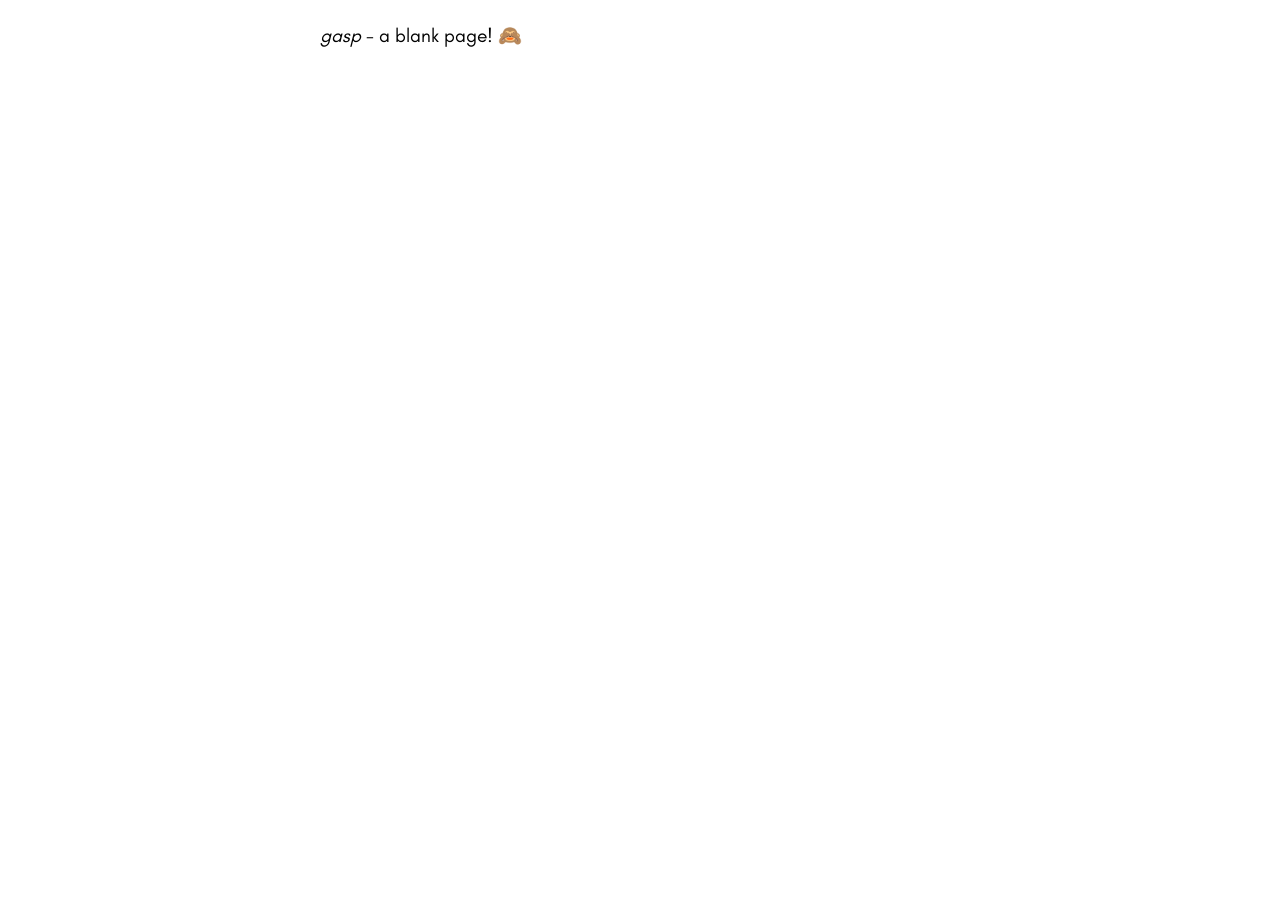
<file: blank.html>
<!doctype html>
<html lang="en">
  <head>
    <meta charset="UTF-8" />
    <meta name="viewport" content="width=device-width, initial-scale=1.0" />
    
    <link rel="icon" type="image/png" sizes="32x32" href="[data-uri]">
    <title>Prosocial Engineering</title>
    <link rel="stylesheet" href="./assets/base.660c5bfb.css">
  </head>
  <body>
    <main>
      
      
      <p><i>gasp</i> - a blank page! 🙈</p>

    </main>
  </body>
</html>
</file>
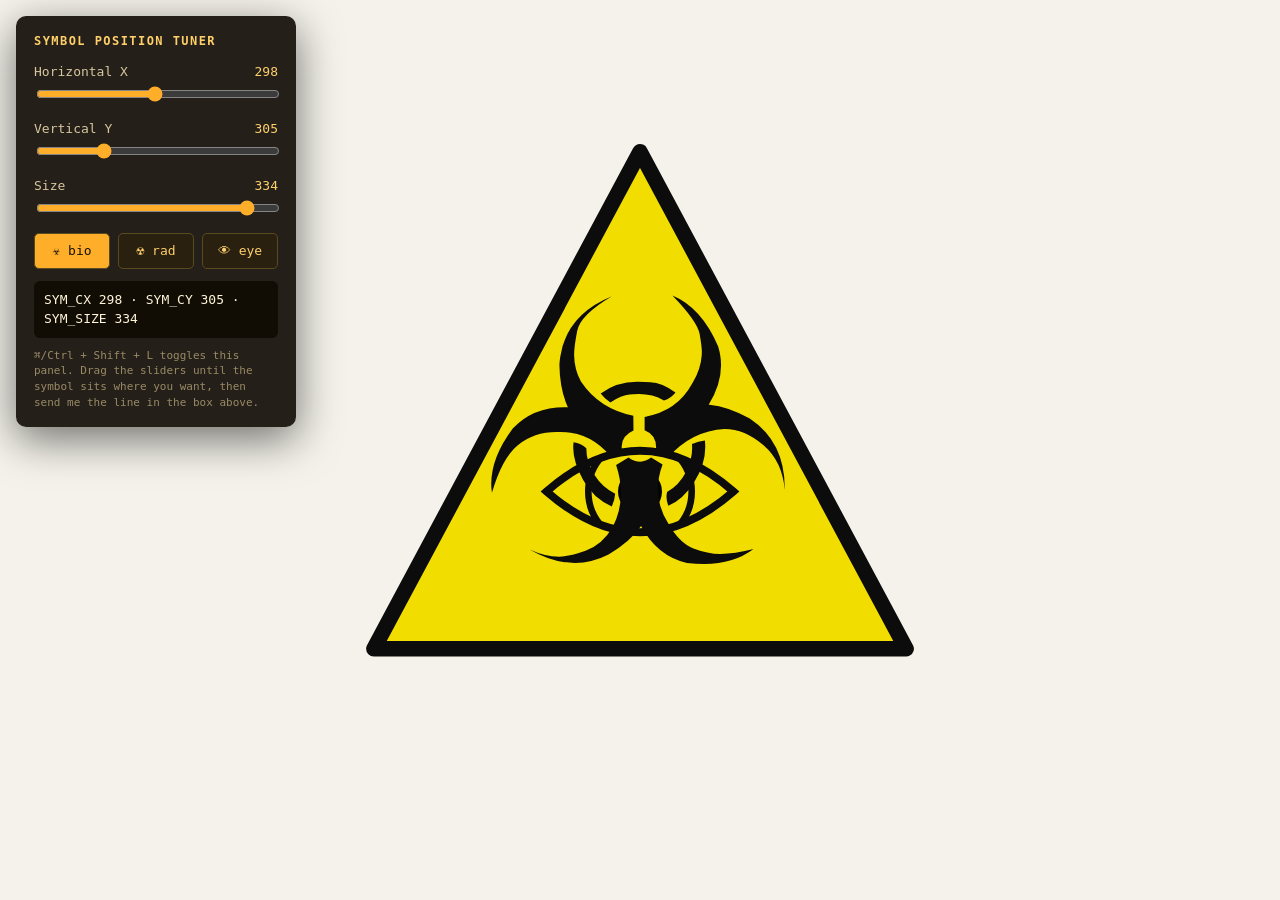
<file: demo_test.html>
<!doctype html>
<html lang="en">
<head>
  <meta charset="utf-8" />
  <meta name="viewport" content="width=device-width, initial-scale=1, viewport-fit=cover" />
  <meta name="color-scheme" content="light" />
  <title>INFOHAZARD — symbol position tuner</title>
  <link rel="stylesheet" href="puzzle.css" />
  <link rel="stylesheet" href="landing.css" />
  <style>
    /* ── tuner panel (dev tool) ── */
    #tuner {
      position: fixed; top: 16px; left: 16px; z-index: 200; display: none; width: 280px;
      background: rgba(20,16,8,.93); color: #f4eede; padding: 16px 18px; border-radius: 10px;
      font: 13px/1.5 ui-monospace, "SF Mono", Menlo, monospace; box-shadow: 0 12px 44px rgba(0,0,0,.55);
      -webkit-backdrop-filter: blur(4px); backdrop-filter: blur(4px);
    }
    #tuner.open { display: block; }
    #tuner h3 { margin: 0 0 4px; font-size: 12px; letter-spacing: .12em; color: #ffcf6a; }
    #tuner label { display: block; margin: 12px 0 2px; color: #d8c79e; }
    #tuner input[type=range] { width: 100%; accent-color: #ffae2a; }
    #tuner .val { float: right; color: #ffcf6a; }
    #tuner .row { display: flex; gap: 8px; margin-top: 12px; }
    #tuner button { flex: 1; background: #2a2010; color: #ffcf6a; border: 1px solid #5a4a20; border-radius: 5px; padding: 7px; cursor: pointer; font: inherit; }
    #tuner button.on { background: #ffae2a; color: #1a1206; }
    #readout { margin-top: 12px; padding: 9px 10px; background: #110d05; border-radius: 6px; color: #fff4d8; user-select: all; font-size: 13px; }
    #tuner .hint { margin-top: 10px; color: #9a8a66; font-size: 11px; line-height: 1.45; }
  </style>
</head>
<body>
  <main id="hero">
    <svg id="hazard" viewBox="0 0 600 560" xmlns="http://www.w3.org/2000/svg" role="img" aria-label="symbol tuner">
      <defs>
        <radialGradient id="iris" cx="50%" cy="48%" r="52%">
          <stop id="s0" offset="0%" stop-color="#fffbd0" /><stop id="s1" offset="34%" stop-color="#f2dd00" />
          <stop id="s2" offset="72%" stop-color="#a07a00" /><stop id="s3" offset="100%" stop-color="#3a2a00" />
        </radialGradient>
        <radialGradient id="sclera" cx="50%" cy="50%" r="60%">
          <stop offset="0%" stop-color="#16160f" /><stop offset="100%" stop-color="#050504" />
        </radialGradient>
        <clipPath id="eyeClip" clipPathUnits="userSpaceOnUse"><path d="M 215 355 Q 300 281 385 355 Q 300 429 215 355 Z" /></clipPath>
        <mask id="iMask" maskUnits="userSpaceOnUse" maskContentUnits="userSpaceOnUse">
          <rect x="246" y="301" width="108" height="108" fill="#fff" />
          <circle cx="300" cy="346.5" r="3.4" fill="#000" />
          <rect x="296.8" y="351.5" width="6.4" height="14" rx="3.2" fill="#000" />
        </mask>
      </defs>
      <polygon id="triangle" class="tri" points="300,46 542,498 58,498" fill="none" stroke="#eaff00" stroke-width="14" stroke-linejoin="round" />
      <g clip-path="url(#eyeClip)">
        <g id="lid">
          <ellipse id="scleraE" cx="300" cy="355" rx="120" ry="68" fill="url(#sclera)" />
          <g id="gaze">
            <circle id="irisC" cx="300" cy="355" r="47" fill="url(#iris)" />
            <circle id="pupil" cx="300" cy="355" r="20" fill="#040403" mask="url(#iMask)" />
            <circle id="hi" cx="285" cy="340" r="7.5" fill="#fffbe6" opacity="0.8" />
          </g>
        </g>
      </g>
      <path id="rim" class="rim" d="M 215 355 Q 300 281 385 355 Q 300 429 215 355 Z" fill="none" stroke="#9bbf00" stroke-width="3" />
      <path id="crease" class="crease" d="M 222 356 Q 300 361 378 356" fill="none" stroke="#7d9a00" stroke-width="3" stroke-linecap="round" />
      <!-- the symbol being tuned (centred on its real rendered bounds) -->
      <text id="flipSym" x="300" y="342" text-anchor="middle" font-size="248" fill="#0c0c0c">&#9763;</text>
    </svg>
  </main>

  <div id="tuner">
    <h3>SYMBOL POSITION TUNER</h3>
    <label>Horizontal&nbsp;X <span class="val" id="vx">300</span></label>
    <input id="rx" type="range" min="220" max="380" value="300" step="1" />
    <label>Vertical&nbsp;Y <span class="val" id="vy">342</span></label>
    <input id="ry" type="range" min="280" max="430" value="342" step="1" />
    <label>Size <span class="val" id="vs">248</span></label>
    <input id="rs" type="range" min="120" max="340" value="248" step="2" />
    <div class="row">
      <button id="bBio" class="on">&#9763; bio</button>
      <button id="bRad">&#9762; rad</button>
      <button id="bEye">&#128065; eye</button>
    </div>
    <div id="readout">SYM_CX 298 · SYM_CY 305 · SYM_SIZE 334</div>
    <div class="hint">⌘/Ctrl + Shift + L toggles this panel. Drag the sliders until the symbol sits where you want, then send me the line in the box above.</div>
  </div>

  <script>
    const fs = document.getElementById('flipSym');
    const rx = document.getElementById('rx'), ry = document.getElementById('ry'), rs = document.getElementById('rs');
    const vx = document.getElementById('vx'), vy = document.getElementById('vy'), vs = document.getElementById('vs');
    const readout = document.getElementById('readout');
    const bBio = document.getElementById('bBio'), bRad = document.getElementById('bRad'), bEye = document.getElementById('bEye');
    const eyeVis = [document.querySelector('g[clip-path="url(#eyeClip)"]'), document.getElementById('rim'), document.getElementById('crease')].filter(Boolean);

    // per-mode state — defaults are the values dialed in so far (eye size is a scale %, native = 100)
    const MODES = {
      bio: { kind: 'sym', sym: '☣', x: 298, y: 305, size: 334, xr: [220, 380], yr: [260, 430], sr: [120, 360], step: 2 },
      rad: { kind: 'sym', sym: '☢', x: 301, y: 328, size: 340, xr: [220, 380], yr: [260, 430], sr: [120, 360], step: 2 },
      eye: { kind: 'eye',           x: 300, y: 355, size: 137, xr: [200, 400], yr: [260, 440], sr: [40, 220], step: 1 },
    };
    let mode = 'bio';

    function render() {
      const m = MODES[mode];
      vx.textContent = m.x; vy.textContent = m.y; vs.textContent = m.size + (m.kind === 'eye' ? '%' : '');
      if (m.kind === 'sym') {
        fs.style.display = ''; fs.textContent = m.sym;
        fs.setAttribute('font-size', m.size); fs.setAttribute('x', m.x); fs.setAttribute('y', m.y);
        try { const bb = fs.getBBox(); fs.setAttribute('y', (m.y + (m.y - (bb.y + bb.height / 2))).toFixed(1)); } catch (e) {}
        eyeVis.forEach((el) => el.removeAttribute('transform'));     // eye at native size
        readout.textContent = 'SYM_CX ' + m.x + ' · SYM_CY ' + m.y + ' · SYM_SIZE ' + m.size;
      } else {
        fs.style.display = 'none';
        const s = m.size / 100;
        eyeVis.forEach((el) => el.setAttribute('transform', 'translate(' + m.x + ' ' + m.y + ') scale(' + s.toFixed(3) + ') translate(-300 -355)'));
        readout.textContent = 'EYE_CX ' + m.x + ' · EYE_CY ' + m.y + ' · EYE_SCALE ' + m.size + '%';
      }
    }
    function syncSliders() {
      const m = MODES[mode];
      rx.min = m.xr[0]; rx.max = m.xr[1]; rx.value = m.x;
      ry.min = m.yr[0]; ry.max = m.yr[1]; ry.value = m.y;
      rs.min = m.sr[0]; rs.max = m.sr[1]; rs.step = m.step; rs.value = m.size;
    }
    rx.oninput = ry.oninput = rs.oninput = () => { const m = MODES[mode]; m.x = +rx.value; m.y = +ry.value; m.size = +rs.value; render(); };
    function pick(newMode, btn) { mode = newMode; [bBio, bRad, bEye].forEach((b) => b.classList.remove('on')); btn.classList.add('on'); syncSliders(); render(); }
    bBio.onclick = () => pick('bio', bBio);
    bRad.onclick = () => pick('rad', bRad);
    bEye.onclick = () => pick('eye', bEye);
    document.addEventListener('keydown', (e) => {
      if ((e.metaKey || e.ctrlKey) && e.shiftKey && (e.key === 'l' || e.key === 'L')) {
        e.preventDefault(); document.getElementById('tuner').classList.toggle('open');
      }
    });
    syncSliders(); render();
    document.getElementById('tuner').classList.add('open');   // start open so it's discoverable
  </script>
</body>
</html>
</file>
<file: assets/base.660c5bfb.css>
@font-face{font-family:Glacial-light;src:url(./glacial-indifference.regular.de1eddf3.otf)}@font-face{font-family:Glacial-bold;src:url(./glacial-indifference.bold.b9007828.otf)}:root{--text-color: #000000;--muted-color: #989898}html{color:var(--text-color);padding:5px;font-family:Glacial-light}main{max-width:640px;margin:0 auto;font-size:1.2rem}@media (min-width: 641px){main{padding:0 1rem}}.big{font-size:1.3rem}.small{font-size:.8rem}h1,h2,h3,h4,h5,h6{color:var(--muted-color)}hr{margin-top:3rem;margin-bottom:3rem;width:50%;border:none;border-top:1px solid #d0d7de}a{color:var(--muted-color);text-underline-offset:3px}a:hover{text-decoration:none}
</file>
<file: puzzle.css>
/* puzzle.css — the gate: eye · triangle · heart-drag · alarm. Paired with puzzle.js.
   The Last Psyop reveal/landing styles live in landing.css (both linked by index.html). */
:root { --dread: 0; color-scheme: light; }
* { box-sizing: border-box; }
html, body { margin: 0; height: 100%; }
/* light root → the address-bar / overscroll gap on mobile blends with the page instead of
   flashing a grey strip (it used to be dark, which showed on Safari/Chrome/DuckDuckGo). */
html { background: #f4f2ea; }
body { background: #f4f2ea; }
/* EYE MODE: locked — no scroll, no overscroll/pull, no zoom, no text-select */
body {
  font: 400 17px/1.7 -apple-system, BlinkMacSystemFont, "Segoe UI", Helvetica, sans-serif; color: #141008;
  overflow: hidden; overscroll-behavior: none; touch-action: none;
  -webkit-user-select: none; user-select: none; -webkit-tap-highlight-color: transparent;
}
#eyeHit { cursor: pointer; }
#boom { position: fixed; top: 0; left: 0; width: 100vw; height: 100vh; z-index: 80; pointer-events: none; display: none; }

/* ░ THE EYE — inverted scheme: white world, solid yellow triangle w/ black line ░ */
#hero {
  /* STATIC svh (not dynamic dvh): dvh is recomputed a frame after load on Firefox once the toolbar
     settles, which moved the static-sized triangle down-then-up into place. svh equals vh on desktop
     and stays put. Kept identical to the inlined critical CSS in index.html so there's no reflow. */
  min-height: 100vh; min-height: 100svh; display: flex; align-items: center; justify-content: center;
  padding: 1rem 1rem calc(11vh + env(safe-area-inset-bottom, 0px));   /* room at the bottom for the heart, above the gesture bar */
  background: #f4f2ea; transition: opacity 1s ease;
}
#hazard { width: min(92vw, 88vh, 660px); height: auto; flex: none; position: relative; z-index: 1; will-change: transform; }
.tri { fill: #f2dd00; stroke: #0c0c0c; stroke-width: 14; transition: opacity .9s ease; }
.rim { stroke: #0c0c0c; stroke-width: 7; }
/* the closed-lid line — starts hidden (the eye opens with no blink); JS fades it in only while the
   lid closes. Without opacity:0 here it flashes across the eye on load in Firefox, whose first rAF
   (which sets the opacity) fires a beat after first paint. */
.crease { stroke: #0c0c0c; stroke-width: 7; stroke-linecap: round; opacity: 0; }
#scleraE { fill: #f2dd00; }                                            /* eye blends into the sign… */
#hi { fill: #fff7c0; opacity: .85; }
body.blessed .tri { opacity: 0; }

/* DEMO: the proximity red wash is replaced by a triangle-contained glow drawn inside #hazard,
   so the full-screen wash is disabled here — red can't leak over/beside the triangle. */
#dread { display: none !important; }
#reel text { fill: #0c0c0c; }   /* keep the hazard glyphs black on the yellow if they render monochrome */

/* ░ pinned credit + draggable heart ░ */
.credit {
  position: fixed; left: 0; right: 0; z-index: 85; margin: 0;
  bottom: calc(env(safe-area-inset-bottom, 0px) + 26px);   /* lifted clear of the OS edge-gesture zone */
  padding: 10px; text-align: center;
  color: #6a6052; font: 600 14px ui-monospace, "SF Mono", Menlo, monospace; letter-spacing: .04em;
}
#heart { display: inline-block; vertical-align: -.06em; touch-action: none; user-select: none; }
#heart.dragging {
  position: fixed; z-index: 90; margin: 0; font-size: 52px; line-height: 1;
  top: 0; left: 0; will-change: transform;   /* anchored at the origin; JS drives position via transform (no reflow) */
  transform: translate(-50%, -50%); filter: drop-shadow(0 0 16px rgba(255,90,160,.85));
}
.sparkle { position: fixed; pointer-events: none; z-index: 88; transform: translate(-50%,-50%); will-change: transform, opacity; animation: spark .7s ease-out forwards; }
@keyframes spark {
  from { opacity: 1; transform: translate(-50%,-50%) scale(1) rotate(0); }
  to   { opacity: 0; transform: translate(calc(-50% + var(--dx)), calc(-50% + var(--dy))) scale(.3) rotate(35deg); }
}
/* flat iris (default): solid yellow disc with a black outline, no reflection */
#irisC { fill: #f2dd00; stroke: #0c0c0c; stroke-width: 6; }
#hi { display: none; }

/* tapping the eye: it flares RED and the info-"i" lights up before the rabbit hole */
body.alarm #irisC { fill: #ff1500; stroke: #2a0000; transition: fill .12s; }
body.alarm #pupil { fill: #000; }
body.alarm #gaze  { filter: drop-shadow(0 0 12px #ffe000) drop-shadow(0 0 30px #ff3000) drop-shadow(0 0 60px rgba(255,60,0,.7)) !important; }
body.alarm #dread { opacity: .9 !important; }
</file>
<file: landing.css>
/* landing.css — The Last Psyop reveal: hero · copy · hosts · video · emblem · footer.
   Paired with landing.js. The eye/puzzle styles live in puzzle.css. */
@font-face { font-family: 'LEDLIGHT'; src: url('assets/LEDLIGHT.otf') format('opentype'); font-display: swap; }
/* Mom's Typewriter — a real typewriter scan; hand-typed-but-legible. The paper copy below the hero
   is set in it BY DEFAULT (it suits the graph-paper memo look); the gear settings can revert the
   paper to the original serifs by toggling body.font-default. We override the --serif/--body custom
   props *scoped to .lp-paper*, so every paper element that reads them switches together. */
@font-face { font-family: 'MomsTypewriter'; src: url('assets/momstypewriter.woff2') format('woff2'), url('assets/momstypewriter.ttf') format('truetype'); font-display: swap; }
.lp-paper { --serif: 'MomsTypewriter', 'Courier New', monospace; --body: 'MomsTypewriter', 'Courier New', monospace; font-family: var(--body); }
body.font-default .lp-paper {
  --serif: 'Cormorant Garamond', 'Iowan Old Style', 'Palatino Linotype', Palatino, Georgia, serif;
  --body: 'EB Garamond', 'Iowan Old Style', Palatino, Georgia, 'Times New Roman', serif;
}
/* THE LAST PSYOP PAGE: scrolling re-enabled; light paper root so any overscroll / address-bar
   gap blends with the paper body (the dark hero is covered by the fixed #revbg, which is dark). */
html.revealed { background: #f4f0e7; overflow: visible; overscroll-behavior: none; }
body.revealed {
  height: auto; min-height: 100%; background: #f4f0e7;
  overflow-y: auto; overflow-x: hidden; -webkit-overflow-scrolling: touch;
  overscroll-behavior-y: none; touch-action: auto; -webkit-user-select: text; user-select: text;
}
/* ░ THE REVEAL — The Last Psyop · classic & elegant, war-room ░ */
:root {
  --serif: 'Cormorant Garamond', 'Iowan Old Style', 'Palatino Linotype', Palatino, Georgia, serif;
  --body: 'EB Garamond', 'Iowan Old Style', Palatino, Georgia, 'Times New Roman', serif;
  --ink: #e9dcc0;        /* warm parchment  — text on the dark photo hero */
  --ink-dim: #c2b491;    /* muted parchment */
  --gold: #c6a24e;       /* antique gold */
  --gold-bright: #e6cb83;
  --paper: #f4f0e7;      /* warm off-white — the body below the hero */
  --ink2: #1d1916;       /* near-black warm — body text */
  --ink2-soft: #6f6358;  /* muted brown-grey — secondary text */
  --wood: #a14d18;       /* dark wooden orange — separators & accents */
  --wood-deep: #7a380f;
}
/* fixed video backdrop — it stays pinned (the loop "sticks") behind the hero; the opaque
   sections below scroll up over it, so the video gets left behind as you scroll. */
#revbg { position: fixed; top: 0; right: 0; bottom: 0; left: 0; z-index: 0; display: none; overflow: hidden; background-color: #0a0704; }
body.revealed #revbg { display: block; }
#revvid { position: absolute; top: 0; left: 0; width: 100%; height: 100%; object-fit: cover; }
/* darkening wash on top of the video so the hero title/copy stay readable */
#revbg::after {
  content: ""; position: absolute; top: 0; right: 0; bottom: 0; left: 0; pointer-events: none;
  background:
    radial-gradient(125% 100% at 50% 34%, rgba(12,8,3,.34), rgba(8,5,2,.9) 92%),
    linear-gradient(rgba(11,8,3,.5), rgba(8,6,3,.86));
}
#reveal {
  position: relative; z-index: 1; opacity: 0; transition: opacity 1.1s ease;
  color: var(--ink); font-family: var(--body); line-height: 1.8; font-weight: 400;
}
#reveal.show { opacity: 1; }
.rev-inner { max-width: calc(var(--col, 162px) * 3); margin: 0 auto; }   /* 3 photo-columns wide, centred on the grid */

/* ── LANDING / HERO: transparent so the pinned photo shows through ──
   everything is sized so the whole block always fits one screen before the scroll: the title is
   capped in vh (so 3 lines can't eat a short screen) and the gaps are vh-aware, while the bottom
   padding keeps the button clear of the scroll cue + the pinned "Made with ♥" credit. */
.lp-hero {
  position: relative; min-height: 100vh; min-height: 100dvh;
  display: flex; flex-direction: column; align-items: center; justify-content: center;
  text-align: center;
  padding: max(3vh, 1rem) 1.25rem calc(max(4.5vh, 2.75rem) + env(safe-area-inset-bottom, 0px));
}
.lp-hero__inner { max-width: 780px; width: 100%; }
/* the one neon focal point — kept, but the glow is softened to read as a tasteful sign.
   on desktop the size is capped in vh so the whole hero (incl. the Apply button) fits one screen. */
.lp-title {
  margin: 0 auto;
  font-family: 'LEDLIGHT', ui-monospace, monospace; font-weight: 400; line-height: 1.04;
  font-size: min(clamp(44px, 12vw, 184px), 16vh); letter-spacing: .01em; overflow-wrap: break-word;
  color: #ffbe4d;
  text-shadow: 0 0 8px rgba(255,150,40,.45), 0 0 26px rgba(255,120,0,.28), 0 0 64px rgba(255,100,0,.16);
}
/* ── easter egg: Cmd/Ctrl+Shift+L puts a cursor-tracking eye on the "A" in LAST (driven by landing.js) ── */
.lp-a { position: relative; }                 /* anchor for the overlaid eye; the letter stays in flow */
.lp-a-eye {
  display: none; position: absolute; left: 50%; top: 47%;       /* sits a bit high in the A */
  width: .29em; height: auto; transform: translate(-50%, -50%); pointer-events: none;
  filter: drop-shadow(0 0 4px rgba(255,150,40,.5));   /* faint glow so the eye sits in the neon title */
}
body.eye-a .lp-a-eye { display: block; }
.lp-event {
  font-family: var(--serif); font-weight: 600; font-size: clamp(16px, 3vw, 25px);
  letter-spacing: .4em; text-indent: .4em; text-transform: uppercase;
  margin: clamp(.7rem, 2vh, 1.3rem) 0 .5rem; color: #e7bf6a;
  text-shadow: 0 2px 16px rgba(0,0,0,.7), 0 0 3px rgba(0,0,0,.5);
}
.lp-tagline {
  font-family: var(--body); font-size: clamp(15px, 2.2vw, 20px);
  color: #f3e7cb; margin: .4rem auto 0; max-width: 52ch; line-height: 1.45;
  text-shadow: 0 2px 16px rgba(0,0,0,.78), 0 0 2px rgba(0,0,0,.5);
}
.lp-dates {
  font-family: var(--serif); font-weight: 500; font-size: clamp(12px, 1.7vw, 15px);
  letter-spacing: .3em; text-indent: .3em; text-transform: uppercase;
  color: #d8c79e; margin: clamp(.7rem, 2vh, 1.3rem) 0 0; text-shadow: 0 2px 14px rgba(0,0,0,.75);
}
.lp-dates::before {
  content: ""; display: block; width: 48px; height: 1px; margin: 0 auto clamp(.8rem, 1.8vh, 1.3rem);
  background: linear-gradient(90deg, transparent, var(--gold), transparent);
}
.lp-cue { position: absolute; bottom: calc(2.6vh + env(safe-area-inset-bottom, 0px)); font-size: 1rem; color: rgba(198,162,78,.6); animation: cue 2s ease-in-out infinite; }
@keyframes cue { 0%,100% { transform: translateY(0); opacity: .45; } 50% { transform: translateY(6px); opacity: .95; } }
/* short / landscape screens: shrink the title further and drop the cue so nothing collides */
@media (max-height: 680px) {
  .lp-title { font-size: min(clamp(38px, 10vw, 150px), 17vh); }
  .lp-event { font-size: clamp(14px, 2.4vw, 19px); margin-top: .6rem; }
  .lp-tagline { font-size: clamp(13px, 1.9vw, 16px); line-height: 1.35; }
  .lp-dates { margin-top: .6rem; }
  .lp-cue { display: none; }
  #reveal .apply { margin-top: clamp(.7rem, 2vh, 1.2rem); }
}
#reveal .apply {
  display: inline-block; margin-top: clamp(.9rem, 2.4vh, 1.6rem); padding: .68rem 2.1rem;
  font-family: var(--serif); font-weight: 600; font-size: .92rem;
  letter-spacing: .24em; text-indent: .24em; text-transform: uppercase;
  color: var(--gold-bright); background: rgba(20,14,6,.42);
  border: 1px solid rgba(220,184,110,.7); border-radius: 1px;
  text-decoration: none; text-shadow: 0 1px 8px rgba(0,0,0,.55);
  transition: background .28s ease, color .28s ease, border-color .28s ease;
}
#reveal .apply:hover { background: rgba(198,162,78,.92); color: #18110a; border-color: var(--gold); text-shadow: none; }


/* ── OFF-WHITE PAPER BODY: one continuous orange graph-paper sheet, opaque (covers the photo);
   the grid lives on ::before so it can fade in at the top (soft seam) and sit behind the text ── */
.lp-paper { position: relative; z-index: 1; background-color: var(--paper); }
/* vertical rhythm: one grid cell (--u) == the body line-height, and every vertical dimension below
   is a whole multiple of --u, so every line of text lands on a rule (ruled-paper effect), down to
   the footer. --gy nudges the horizontal rules so they sit right under the text baselines. */
/* --col = the photo-circle COLUMN (= 6 ruled rows, so the 27px text rhythm still nests inside it).
   The host photos and the copy are 3 columns wide and centred, and the major VERTICAL grid lines
   are drawn at background-position-x:50% with a --col-wide tile — which lands them exactly on the
   centred content's column edges, so each profile sits centred in its own column. */
.lp-paper { --u: 27px; --gy: 7px; --col: 189px; }   /* 7 ruled rows; ≈ the original host spacing, now grid-aligned */
.lp-paper::before {
  content: ""; position: absolute; top: 0; right: 0; bottom: 0; left: 0; pointer-events: none;
  background-image:
    linear-gradient(rgba(161,77,24,.07) 1px, transparent 1px),          /* minor — horizontal (ruled rows) */
    linear-gradient(90deg, rgba(161,77,24,.06) 1px, transparent 1px),   /* minor — vertical (27px, nests inside the columns) */
    linear-gradient(rgba(161,77,24,.14) 1px, transparent 1px),          /* major — horizontal */
    linear-gradient(90deg, rgba(161,77,24,.14) 1px, transparent 1px);   /* major — VERTICAL = the photo columns */
  background-size: 100% 27px, 27px 100%, 100% var(--col), var(--col) 100%;
  background-position: 0 var(--gy), 50% 0, 0 var(--gy), 50% 0;   /* both verticals at x:50% → minor lines nest exactly within the major columns, all straddling the centred content */
  -webkit-mask-image: linear-gradient(to bottom, transparent 0, #000 7vh);
          mask-image: linear-gradient(to bottom, transparent 0, #000 7vh);
}
/* paper-grain texture over the paper + grid (behind all text/assets): tiled, low-opacity, multiplied
   so only the creases darken, and lightly blurred to soften the tile seams */
.lp-paper::after {
  content: ""; position: absolute; top: 0; right: 0; bottom: 0; left: 0; pointer-events: none; z-index: 0;
  background-image: url('assets/paper.jpg'); background-size: 600px auto; background-repeat: repeat;
  opacity: .5; mix-blend-mode: multiply; filter: blur(.6px);
  -webkit-mask-image: linear-gradient(to bottom, transparent 0, #000 7vh);
          mask-image: linear-gradient(to bottom, transparent 0, #000 7vh);
}
.lp-section { position: relative; z-index: 1; background: transparent; color: var(--ink2); padding: 108px 1.5rem; }
.lp-copy { padding-top: 81px; }
.lp-hosts { padding-bottom: 54px; }
.lp-players { padding-top: 54px; padding-bottom: 54px; }

/* slim dark-wooden-orange separator with a small centred diamond (margins, not flex-gap, so it
   works on every engine; a static width fallback precedes the clamp) */
.lp-rule { display: flex; align-items: center; justify-content: center; height: 27px; margin: 0 0 54px; }
.lp-rule::before, .lp-rule::after { content: ""; height: 2px; width: 70px; width: clamp(44px, 13vw, 96px); border-radius: 2px; background: linear-gradient(90deg, transparent, var(--wood)); }
.lp-rule::after { background: linear-gradient(90deg, var(--wood), transparent); }
.lp-rule i { width: 7px; height: 7px; margin: 0 1.1rem; background: var(--wood); transform: rotate(45deg); border-radius: 1px; flex: none; }

#reveal blockquote { margin: 0; padding: 0; color: var(--ink2); font-size: 18px; line-height: 27px; }
#reveal blockquote p { margin: 0 0 27px; }
#reveal blockquote p:first-of-type::first-letter {
  float: left; font-family: var(--serif); font-weight: 600; font-size: 50px; line-height: 54px;
  padding: 0 .12em 0 0; color: var(--wood);
}
#reveal a { color: var(--wood); text-decoration: underline; text-underline-offset: 3px; text-decoration-thickness: 1px; text-decoration-color: rgba(161,77,24,.4); transition: color .2s, text-decoration-color .2s; }
#reveal a:hover { color: var(--wood-deep); text-decoration-color: var(--wood); }

/* ── HOSTS · LIVE PLAYERS ── */
.hosts-title {
  text-align: center; font-family: var(--serif); font-weight: 600;
  font-size: clamp(15px, 2.2vw, 20px); line-height: 27px; letter-spacing: .42em; text-indent: .42em;
  text-transform: uppercase; color: var(--wood); margin: 0 0 54px;
}
/* margins (not flex-gap) for spacing so it works on every engine */
.hosts-grid { display: flex; justify-content: center; align-items: flex-start; flex-wrap: wrap; }
.host { width: var(--col, 162px); max-width: 42vw; margin: 0 0 8px; text-align: center; }   /* one grid column per host */
/* circular pfp — the padding-bottom hack makes a guaranteed square (then a circle) on EVERY
   browser, even ones without `aspect-ratio`; the square source fills it via object-fit: cover */
.host__photo {
  position: relative; width: 150px; max-width: 100%; aspect-ratio: 1; margin: 0 auto;
  border-radius: 50%; overflow: hidden;
  background: #e7e0d2; border: 1px solid rgba(161,77,24,.32);
  box-shadow: 0 10px 26px rgba(60,30,8,.18), 0 0 0 5px rgba(161,77,24,.07);
}
.host__photo img { position: absolute; top: 0; left: 0; width: 100%; height: 100%; object-fit: cover; display: block; }
.host figcaption { display: flex; flex-direction: column; gap: 0; margin-top: 27px; }
.host__name { font-family: var(--serif); font-weight: 600; font-size: 1.2rem; line-height: 27px; color: var(--ink2); letter-spacing: .01em; }
.host__role { font-family: var(--body); font-style: italic; font-size: .92rem; line-height: 27px; color: var(--ink2-soft); }
.host__handle { font-family: var(--body); font-style: italic; font-size: .95rem; line-height: 27px; color: var(--wood) !important; text-decoration: none !important; }
.host__handle:hover { color: var(--wood-deep) !important; }

body.revealed { background: var(--paper); }
/* on the psyop page the heart is no longer a mechanic — hide the always-on pinned credit; the
   footer credit at the very bottom (linking to lovepill.ai) is only seen once you scroll there */
body.revealed .credit { display: none; }
/* background-muzak toggle — fixed top-right, only on The Last Psyop page; elegant frosted pill */
.bgm-toggle {
  position: fixed; top: calc(env(safe-area-inset-top, 0px) + 14px); right: 14px; z-index: 95;
  width: 42px; height: 42px; display: none; align-items: center; justify-content: center; padding: 0;
  border: 1px solid rgba(161,77,24,.4); border-radius: 50%; cursor: pointer; color: var(--wood);
  background: rgba(244,240,231,.72); -webkit-backdrop-filter: blur(8px); backdrop-filter: blur(8px);
  box-shadow: 0 2px 12px rgba(60,30,8,.16); transition: color .2s, border-color .2s, transform .15s ease;
}
body.revealed .bgm-toggle { display: flex; }
.bgm-toggle:hover { border-color: var(--wood); transform: scale(1.07); }
.bgm-toggle svg { width: 21px; height: 21px; display: block; }
.bgm-toggle .bgm-slash { display: none; }
.bgm-toggle.is-off { color: var(--ink2-soft); }
.bgm-toggle.is-off .bgm-slash { display: block; }
.bgm-toggle.is-off .snd-wave { display: none; }   /* muted: drop the sound waves, show the slash */

/* ⚙ settings gear — same frosted pill, sits just left of the sound toggle; opens the settings card */
.gear-toggle {
  position: fixed; top: calc(env(safe-area-inset-top, 0px) + 14px); right: 64px; z-index: 96;
  width: 42px; height: 42px; display: none; align-items: center; justify-content: center; padding: 0;
  border: 1px solid rgba(161,77,24,.4); border-radius: 50%; cursor: pointer; color: var(--wood);
  background: rgba(244,240,231,.72); -webkit-backdrop-filter: blur(8px); backdrop-filter: blur(8px);
  box-shadow: 0 2px 12px rgba(60,30,8,.16); transition: color .2s, border-color .2s, transform .15s ease;
}
body.revealed.show-gear .gear-toggle { display: flex; }   /* gear is hidden by default — Cmd/Ctrl+Shift+I reveals it */
.gear-toggle:hover { border-color: var(--wood); transform: scale(1.07); }
.gear-toggle svg { width: 22px; height: 22px; display: block; transition: transform .35s ease; }
.gear-toggle[aria-expanded="true"] svg { transform: rotate(75deg); }
/* the settings card (under the gear) */
.settings {
  position: fixed; top: calc(env(safe-area-inset-top, 0px) + 64px); right: 14px; z-index: 97;
  min-width: 216px; padding: 12px 15px 8px; border-radius: 11px;
  border: 1px solid rgba(161,77,24,.4); background: rgba(248,244,235,.95);
  -webkit-backdrop-filter: blur(12px); backdrop-filter: blur(12px);
  box-shadow: 0 14px 44px rgba(60,30,8,.24); color: var(--ink2);
}
.settings[hidden] { display: none; }
.settings__title { font: 600 11px/1 'Cormorant Garamond', 'Georgia', serif; letter-spacing: .2em; text-transform: uppercase; color: var(--wood); margin: 0 0 8px; }
.setting { display: flex; align-items: center; gap: 11px; padding: 7px 0; cursor: pointer; user-select: none; font: 400 15px/1.3 'EB Garamond', 'Georgia', serif; }
.setting input { accent-color: var(--wood); width: 16px; height: 16px; cursor: pointer; flex: none; }
.setting:hover { color: var(--wood); }
body.no-september .es-sep { display: none; }   /* settings: hide the "eternal september" banner */

/* "eternal september" scrolling separator between the hero and the paper body (always on) */
.es-sep { position: relative; z-index: 1; display: block; overflow: hidden; white-space: nowrap; background: var(--wood); box-shadow: inset 0 1px 0 rgba(0,0,0,.18), inset 0 -1px 0 rgba(0,0,0,.18); }
.es-track { display: inline-flex; will-change: transform; animation: esScroll 34s linear infinite; }
.es-run { display: inline-block; white-space: nowrap; padding: .5rem 0; color: var(--paper); font: italic 600 .92rem var(--serif); letter-spacing: .14em; }
@keyframes esScroll { from { transform: translateX(0); } to { transform: translateX(-50%); } }
/* ── FEATURE VIDEO (bottom) — custom controls over a framed 16:9 player ── */
.lp-video { padding-top: 54px; padding-bottom: 81px; }
/* padding-bottom hack keeps the 16:9 frame from collapsing on engines without `aspect-ratio` */
.vfeature {
  position: relative; width: 100%; max-width: 760px; margin: 0 auto;
  border-radius: 4px; overflow: hidden; background: #15100a; cursor: pointer;
  box-shadow: 0 18px 50px rgba(60,30,8,.28), 0 0 0 1px rgba(161,77,24,.25);
}
/* the aspect hack lives on an inner box so the 56.96% resolves against .vfeature's CAPPED width
   (760px), not the wide section — otherwise it computed a near-square / vertical frame on laptops */
.vfeature__media { position: relative; width: 100%; height: 0; padding-bottom: 56.96%; }   /* 720 / 1264 → 16:9 */
.vfeature__vid { position: absolute; top: 0; left: 0; width: 100%; height: 100%; object-fit: cover; display: block; }
.vfeature__center, .vfeature__mute {
  position: absolute; border: none; cursor: pointer; color: #fff;
  display: flex; align-items: center; justify-content: center;
  background: rgba(20,12,4,.5); -webkit-backdrop-filter: blur(4px); backdrop-filter: blur(4px);
  transition: opacity .25s ease, background .2s ease, transform .12s ease;
}
.vfeature__center:hover, .vfeature__mute:hover { background: rgba(161,77,24,.85); }
/* centre play/pause */
.vfeature__center { top: 50%; left: 50%; transform: translate(-50%, -50%); width: 76px; height: 76px; border-radius: 50%; opacity: .92; }
.vfeature__center:active { transform: translate(-50%, -50%) scale(.94); }
.vfeature.is-playing .vfeature__center { opacity: 0; }
.vfeature.is-playing:hover .vfeature__center { opacity: .92; }
.vfeature__center .vf-ic { width: 30px; height: 30px; }
.vf-ic--play { margin-left: 3px; }   /* optically centre the triangle */
/* bottom-left mute (≥44px touch target) */
.vfeature__mute { left: 14px; bottom: 24px; width: 44px; height: 44px; border-radius: 50%; }
.vfeature__mute .vf-ic { width: 20px; height: 20px; }
/* touch devices don't hover, so keep the centre pause affordance visible while playing */
@media (hover: none) { .vfeature.is-playing .vfeature__center { opacity: .5; } }
/* icons swap by state */
.vf-ic { fill: currentColor; }
.vf-ic--pause, .vf-ic--off { display: none; }
.vfeature.is-playing .vf-ic--play { display: none; }
.vfeature.is-playing .vf-ic--pause { display: block; }
.vfeature.is-muted .vf-ic--on { display: none; }
.vfeature.is-muted .vf-ic--off { display: block; }
/* scrub bar — click / drag to seek back and forth */
.vfeature__bar { position: absolute; left: 0; right: 0; bottom: 0; height: 18px; display: flex; align-items: flex-end; padding: 0 12px 4px; cursor: pointer; touch-action: none; }
.vfeature__track { position: relative; width: 100%; height: 4px; border-radius: 3px; background: rgba(255,255,255,.25); transition: height .15s ease; }
.vfeature__bar:hover .vfeature__track { height: 6px; }
.vfeature__played { position: absolute; left: 0; top: 0; bottom: 0; width: 0; border-radius: 3px; background: var(--wood); }
.vfeature__played::after { content: ""; position: absolute; right: -5px; top: 50%; width: 10px; height: 10px; border-radius: 50%; background: var(--wood); transform: translateY(-50%) scale(0); transition: transform .15s ease; }
.vfeature__bar:hover .vfeature__played::after { transform: translateY(-50%) scale(1); }
/* elegant "source" caption under the video */
.vfeature__src { text-align: center; margin: 1.1rem 0 0; }
.vfeature__src a { font: italic 400 .92rem/1 var(--body); letter-spacing: .04em; color: var(--ink2-soft); text-decoration: none; border-bottom: 1px solid rgba(161,77,24,.4); padding-bottom: 1px; transition: color .2s, border-color .2s; }
.vfeature__src a:hover { color: var(--wood); border-color: var(--wood); }

/* ── PROSOCIAL emblem — transparent logo, centred on the graph paper, below the video ── */
.lp-emblem { padding-top: 27px; padding-bottom: 54px; text-align: center; }
.lp-emblem__link {
  position: relative; display: inline-block; cursor: pointer; outline: none;
  transition: transform .35s cubic-bezier(.2,.7,.2,1);
}
.lp-emblem__link:hover, .lp-emblem__link:focus-visible { transform: scale(1.03); }
.lp-emblem__link:active { transform: scale(1.01); }
.lp-emblem__img {
  display: block; width: 72%; max-width: 360px; height: auto; margin: 0 auto; vertical-align: middle;
}
/* glossy "card" sheen — a diagonal highlight clipped to the logo shape that sweeps across on hover */
.lp-emblem__link::after {
  content: ""; position: absolute; top: 0; left: 0; right: 0; bottom: 0; pointer-events: none; opacity: 0;
  background: linear-gradient(115deg, rgba(255,255,255,0) 38%, rgba(255,255,255,.5) 47%, rgba(255,255,255,.92) 50%, rgba(255,255,255,.5) 53%, rgba(255,255,255,0) 62%);
  background-size: 250% 250%; background-position: 160% 160%;
  -webkit-mask-image: url('assets/prosocial.png'); mask-image: url('assets/prosocial.png');
  -webkit-mask-size: contain; mask-size: contain;
  -webkit-mask-repeat: no-repeat; mask-repeat: no-repeat;
  -webkit-mask-position: center; mask-position: center;
}
.lp-emblem__link:hover::after, .lp-emblem__link:focus-visible::after { animation: emblemSheen 1s ease-out; }
@keyframes emblemSheen {
  0%   { opacity: 0; background-position: 160% 160%; }
  12%  { opacity: 1; }
  100% { opacity: 0; background-position: -60% -60%; }
}

/* the 108px keeps the credit clear of mobile bottom toolbars (Safari/Chrome/DuckDuckGo); the
   safe-area inset clears the home indicator. env() needs the viewport-fit=cover meta (set). */
.lp-footer { position: relative; z-index: 1; text-align: center; padding: 54px 1.5rem calc(108px + env(safe-area-inset-bottom, 0px)); }
.lp-footer a { font: italic 400 14px/27px var(--body); letter-spacing: .08em; color: var(--ink2-soft); text-decoration: none; transition: color .2s; }
.lp-footer a:hover { color: var(--wood); }
.lp-footer .lp-heart { font-style: normal; color: #c01e54; }

/* ── PHONES: tighten the paper spacing (kept on 27px multiples so the rules still line up) and
   give the bottom breathing room so nothing tucks under a mobile browser toolbar ── */
@media (max-width: 640px) {
  .lp-section { padding: 81px 1.25rem; }
  .lp-copy { padding-top: 54px; }
  .lp-hosts { padding-bottom: 27px; }
  .lp-players { padding-top: 54px; padding-bottom: 54px; }
  .lp-video { padding-top: 27px; padding-bottom: 54px; }
  .lp-footer { padding: 54px 1.25rem calc(81px + env(safe-area-inset-bottom, 0px)); }
  .lp-rule { margin-bottom: 27px; }
  .hosts-title { margin-bottom: 27px; }
  /* keep the three portraits on one row but small enough to fit the narrow viewport */
  .host { width: 25vw; min-width: 64px; max-width: 100px; margin: 0 6px 4px; }
  .host figcaption { margin-top: 16px; }
  .host__name { font-size: .82rem; line-height: 22px; }
  .host__role, .host__handle { font-size: .72rem; line-height: 20px; }
  /* wide letter-spacing overflows a phone — pull the tracked labels in so they don't clip */
  .lp-event { letter-spacing: .2em; text-indent: .2em; font-size: clamp(15px, 3.4vw, 20px); margin-top: 1.1rem; }
  .lp-dates { letter-spacing: .12em; text-indent: .12em; }
  .vfeature__center { width: 64px; height: 64px; }
  .vfeature__center .vf-ic { width: 26px; height: 26px; }
  .lp-emblem__img { width: 66%; max-width: 230px; }

  /* ── HERO on phones: title up top, compact button down low, the copy centred between —
     distribute with space-between, but with restrained padding so the longer tagline +
     button always clear the bottom of the screen (no clipping) ── */
  .lp-hero {
    justify-content: space-between;
    padding: max(3vh, 1rem) 1.1rem calc(max(5vh, 2.25rem) + env(safe-area-inset-bottom, 0px));
  }
  .lp-title { font-size: min(20vw, 24vh); }
  .lp-tagline { font-size: clamp(14px, 3.8vw, 17px); line-height: 1.4; max-width: 90vw; }
  #reveal .apply {
    margin-top: 0; padding: .5rem 1.45rem; font-size: .76rem;
    letter-spacing: .14em; text-indent: .14em;
  }
}
/* Honour reduced-motion by stopping the AMBIENT loops only. The old `* { animation: none }` was
   too broad: anything that forces reduced-motion in Firefox (privacy.resistFingerprinting / Tor /
   the OS toggle) killed every animation — and disabling `.sparkle` mid-flight stops its animationend
   from firing, so the sparkle nodes never self-remove (DOM leak). Scope it to the decorative loops. */
@media (prefers-reduced-motion: reduce) {
  .lp-cue, .es-track, .lp-emblem__link::after { animation: none !important; }
}
</file>
